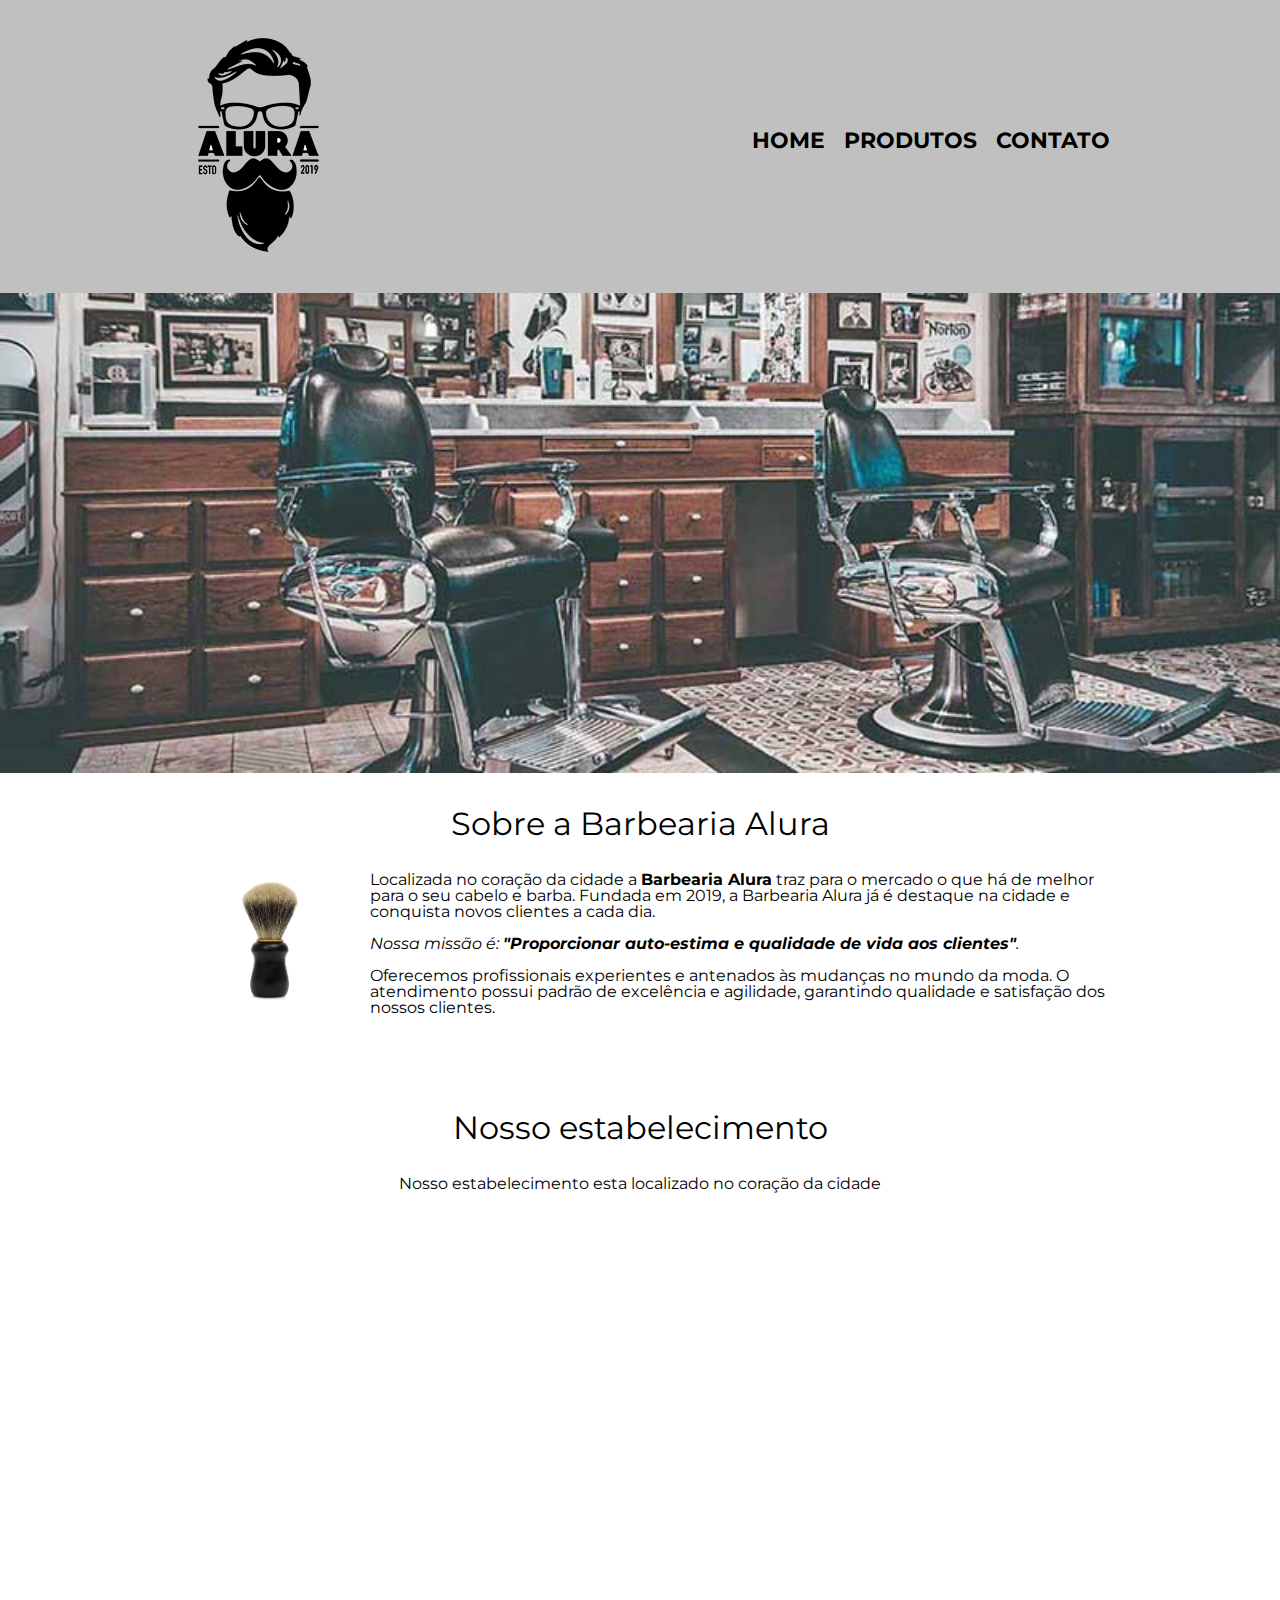
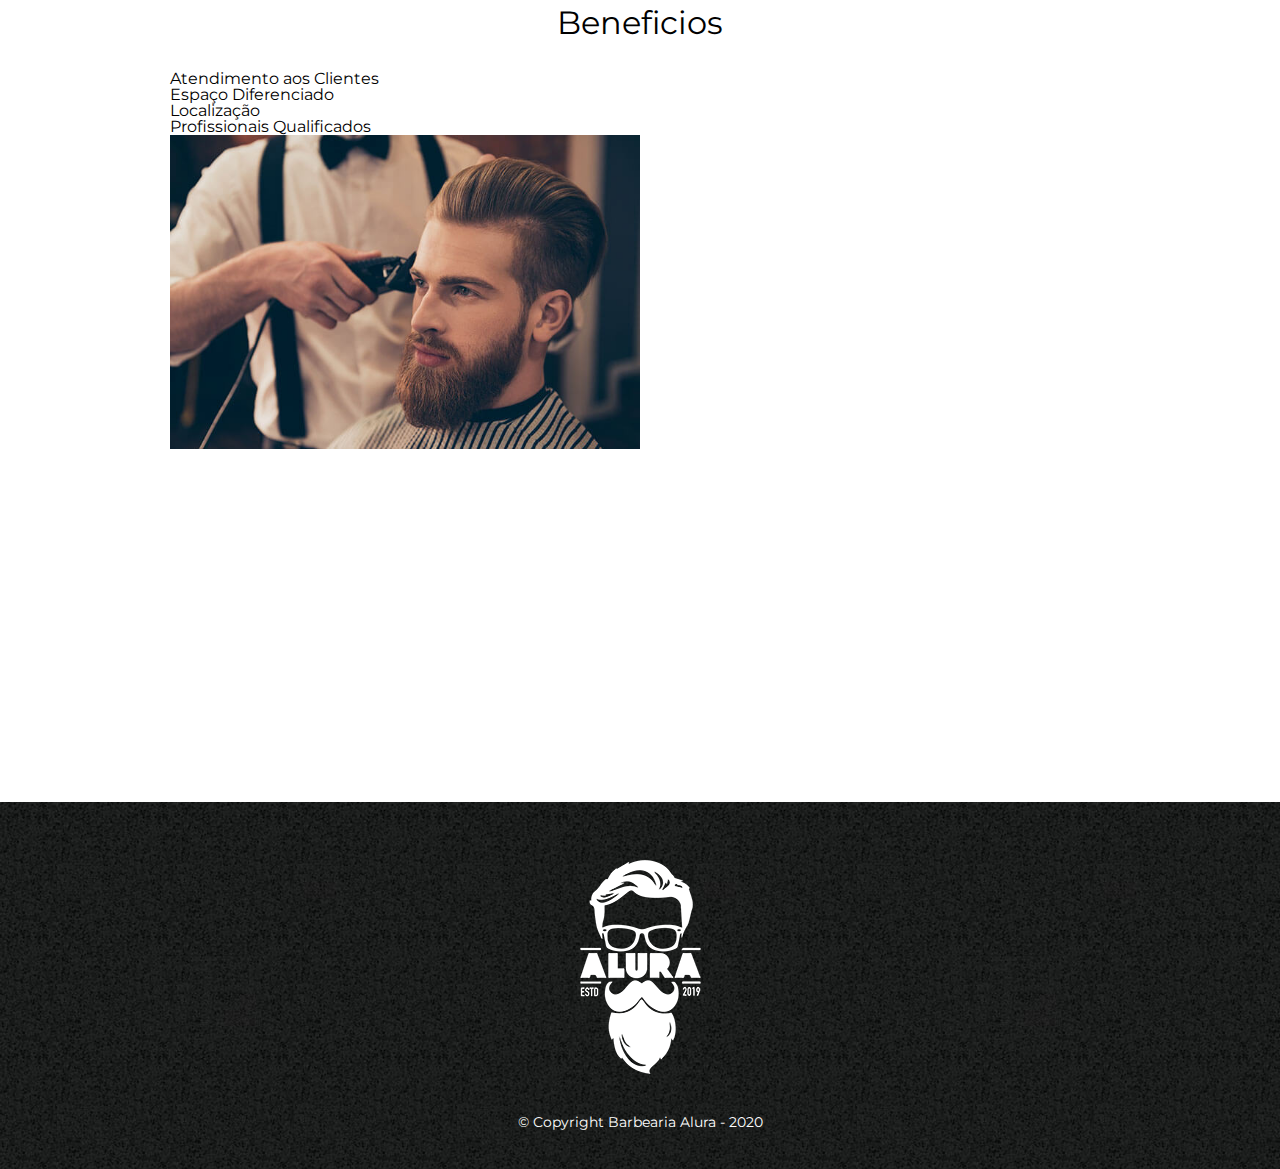
<file: index.html>
<!DOCTYPE html>
<html lang="pt-br">
	<head> <!--Cabeçalho do html,informa dados para o navegador-->
		<meta charset="UTF-8">
		<title>Barbearia Alura</title>
		<link rel="stylesheet" href="css/reset.css">
		<link rel="stylesheet" href="css/style.css">
		<link href="https://fonts.googleapis.com/css?family=Montserrat&display=swap" rel="stylesheet">
	</head>

	<body> <!-- Exibe as informações no navegador-->
		<header>
			<div class="caixa_navegacao">
				<h1><img src="images/logo.png" alt="Logo da Barbearia Alura"></h1>

				<nav>
					<ul>
						<li><a href="index.html">Home</a></li>
						<li><a href="produtos.html">Produtos</a></li>
						<li><a href="contato.html">Contato</a></li>
					</ul>
				</nav>
			</div>
		</header>

		<img class="banner" src="images/banner.jpg">

		<main>
			<section class="principal">
				<h2 class="titulo_principal">Sobre a Barbearia Alura</h2>
		 	
		 		<img class="utensilios" src="images/pincel.png" alt="Utensilio de barbeiro.">

				<p>Localizada no coração da cidade a <strong>Barbearia Alura</strong> traz para o mercado o que há de melhor para o seu cabelo e barba. Fundada em 2019, a Barbearia Alura já é destaque na cidade e conquista novos clientes a cada dia.</p>

				<p id="missao"><em>Nossa missão é: <strong>"Proporcionar auto-estima e qualidade de vida aos clientes"</strong>.</em></p>

				<p>Oferecemos profissionais experientes e antenados às mudanças no mundo da moda. O atendimento possui padrão de excelência e agilidade, garantindo qualidade e satisfação dos nossos clientes.</p>
			</section>

			<section class="mapa">
				<h3 class="titulo_principal">Nosso estabelecimento</h3>

				<p>Nosso estabelecimento esta localizado no coração da cidade</p>

				<iframe src="https://www.google.com/maps/embed?pb=!1m18!1m12!1m3!1d3656.4485981309026!2d-46.63465338545084!3d-23.58823936846951!2m3!1f0!2f0!3f0!3m2!1i1024!2i768!4f13.1!3m3!1m2!1s0x94ce5a2b2ed7f3a1%3A0xab35da2f5ca62674!2sCaelum%20-%20Escola%20de%20Tecnologia!5e0!3m2!1spt-BR!2sbr!4v1585162754283!5m2!1spt-BR!2sbr" width="100%" height="300" frameborder="0" style="border:0;" allowfullscreen="" aria-hidden="false" tabindex="0"></iframe>
			</section>

			<section class="beneficios">
				<h3 class="titulo_principal">Beneficios</h3>

				<ul>
					<li class="itens">Atendimento aos Clientes</li>
					<li class="itens">Espaço Diferenciado</li>
					<li class="itens">Localização</li>
					<li class="itens">Profissionais Qualificados</li>
				</ul>

				<img src="images/small-banner.jpg" class="img_beneficios">

				<div class="video">
					<iframe width="560" height="315" src="https://www.youtube.com/embed/wcVVXUV0YUY" frameborder="0" allow="accelerometer; autoplay; encrypted-media; gyroscope; picture-in-picture" allowfullscreen></iframe>
				</div>
			</section>
		</main>

		<footer>
			<img src="images/logo-branco.png" alt="Logo da Barbearia Alura">
			<p class="copyright">&copy; Copyright Barbearia Alura - 2020</p>
		</footer>

	</body>
</html>
</file>
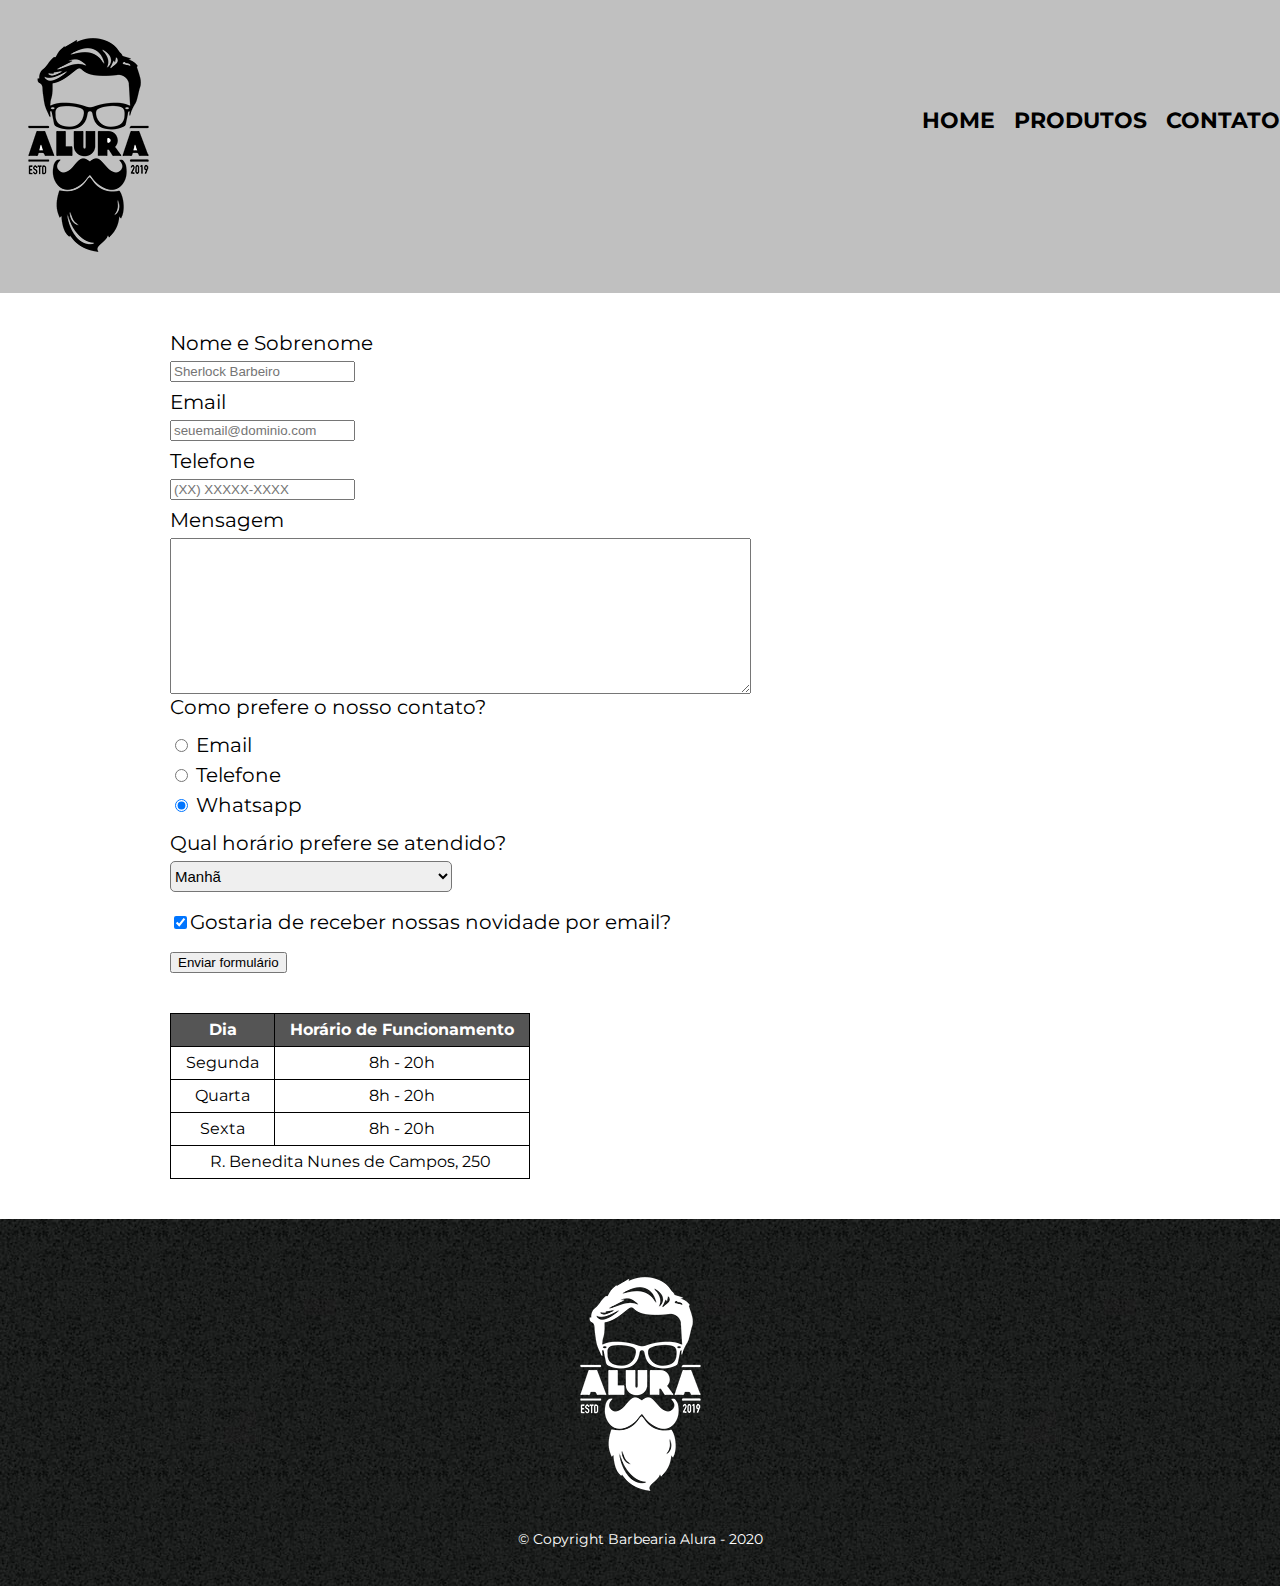
<file: contato.html>
<!DOCTYPE html>

<html lang='pt-br'>
	<head>
		<meta charset="UTF-8">
		<title>Contato - Barbearia Alura</title>
		<link rel="stylesheet" href="css/reset.css"></link>
		<link rel="stylesheet" href="css/style.css">
		<link href="https://fonts.googleapis.com/css?family=Montserrat&display=swap" rel="stylesheet">
	</head>

	<body>
		<header>
			<div class="caixa-navegacao">
				<h1><img src="images/logo.png" alt="Logo da Barbearia Alura"></h1>

				<nav>
					<ul>
						<li><a href="index.html">Home</a></li>
						<li><a href="produtos.html">Produtos</a></li>
						<li><a href="contato.html">Contato</a></li>
					</ul>
				</nav>
			</div>
		</header>

		<main>
			<form>
				<label for="nome-sobrenome">Nome e Sobrenome</label>
				<input type="text" id="nome-sobrenome" class="input-padrao" required placeholder="Sherlock Barbeiro">

				<label for="email">Email</label>
				<input type="email" id="email" class="input-padrao" required placeholder="seuemail@dominio.com">

				<label for="telefone">Telefone</label>
				<input type="tel" id="telefone" class="input-padrao" required placeholder="(XX) XXXXX-XXXX">

				<label for="mensagem">Mensagem</label>
				<textarea cols="70" rows="10" id="mensagem" class="input-padrao" required></textarea>

				<fieldset>
					
					<legend>Como prefere o nosso contato?</legend>

					<label for="radio-email">
						<input type="radio" name="contato" value="email" id="radio-email">
						Email
					</label>
					
					<label for="radio-telefone">
						<input type="radio" name="contato" value="telefone" id="radio-telefone">
						Telefone
					</label>

					<label for="radio-whatsapp">
						<input type="radio" name="contato" value="whatsapp" id="radio-whatsapp" checked>
						Whatsapp
					</label>

				</fieldset>

				<filedset>
				
				<legend>Qual horário prefere se atendido?</legend>
				
				<select>
					<option>Manhã</option>
					<option>Tarde</option>
					<option>Noite</option>
				</select>

				</filedset>

				<label class="checkbox "><input type="checkbox"checked>Gostaria de receber nossas novidade por email?</label>

				<input type="submit" value="Enviar formulário" class="enviar-form">

			</form>

			<table>
				
				<thead>
					<tr>			  <!--Linha-->
						<th>Dia</th>  <!--Celulas do head da tabela-->
						<th>Horário de Funcionamento</th>
					</tr>
				</thead>

				<tbody>
					<tr>
						<td>Segunda</td>
						<td>8h - 20h</td>
					</tr>
					<tr>
						<td>Quarta</td>
						<td>8h - 20h</td>
					</tr>
					<tr>
						<td>Sexta</td>
						<td>8h - 20h</td>
					</tr>
					<tr>
    					<td colspan="2">R. Benedita Nunes de Campos, 250</td> <!-- concatena celula-->
					</tr>
				</tbody>

			</table>

		</main>

		<footer>
			<img src="images/logo-branco.png" alt="Logo da Barbearia Alura">
			<p class="copyright">&copy; Copyright Barbearia Alura - 2020</p>
		</footer>
	</body>
</html>
</file>
<file: css/style.css>
body {
	font-family: 'Montserrat', sans-serif;
}

header {
	background: #C0C0C0;
	padding: 20px 0;
}
 
.caixa_navegacao {
	position: relative;
	width: 940px;	/*largura padrao da web*/
	margin: 0 auto;
}

nav {
	position: absolute;
	top: 110px;
	right: 0;
}

nav li {
	display: inline;
	margin: 0 0 0 15px;
}

nav a {
	text-transform: uppercase;
	text-decoration: none;
	color: black;
	font-weight: bold;
	font-size: 22px;
}
nav a:hover {
	color: #CC8819;
	text-decoration: underline;
}

/*Pagina Inicial*/

.banner {
	width: 100%;
}

.titulo_principal {
	text-align: center;
	font-size: 2em;
	margin: 1em 0 1em;
	clear: left;
}

.principal p {
	margin: 0 0 1em;
}

.principal strong {
	font-weight: bold;
}

.principal em {
	font-style: italic;
}

.img_beneficios {
	width: 50%;
}

.utensilios {
	width: 120px;
	transform: rotate(90deg);
	float: left;
	margin: 40px;
}

.mapa {
	padding: 3em 0;
}

.mapa p {
	margin: 0 0 2em;
	text-align: center;
}

.video {
    width: 560px;
    margin: 1em auto;
}

/*Produtos*/

.produtos {
	width: 940px;
	margin: 0 auto;
	padding: 50px 0;
}

.produtos li {
	display: inline-block;
	text-align: center;
	width: 30%;
	vertical-align: top;
	margin: 0 1.5%;
	padding: 30px 20px;
	
	box-sizing: border-box;		/*Ajusta os espaçamentos*/
	border: 3px solid #000000;
	border-radius: 10px 40px 10px 40px;
}

.produtos li:hover {
	border-color: #8888FF;
}

.produtos li:hover h2{
	font-size: 34px;
}

.produtos li:active {
	border-color: #00AA99;
}

.produtos h2 {
	font-size: 30px;
	font-weight: bold;
}

.produto_descricao {
	font-size: 18px;
}

.produto_preco {
	font-size: 22px;
	font-weight: bold;

	margin: 10px 0;
}

/*Contato*/

main {
	width: 940px;
	margin: 0 auto;
}

form {
	margin: 40px 0;

}
form label, form legend {
	display: block;
	font-size: 20px;
	margin: 10px 0 8px;
}

form select {
	width: 30%;
	padding:5px 0;
	font-size: 15px;
	border-radius: 5px;
}

.input_padrao{
	display: block;
	margin: 0 0 20px;
	padding:10px 25px;
	width: 50%;
}

.checkbox {
	margin: 20px 0;
}

.enviar_form {
	width: 40%;
	padding: 15px 0;
	color: white;
	background: orange;
	font-weight: bold;
	font-size:18px;
	border: none;
	border-radius: 5px;

	cursor: pointer;
	transition: 1s all;

}

.enviar_form:hover {
	background: darkorange;
	transform: scale(1.1);
}

table {
	margin: 20px 0 40px;
}

thead {
	background: #555555;
	color: white;
	font-weight: bold;
}

td, th {
	border: 1px solid black;
	padding: 8px 15px;
	text-align: center;
}

footer {
	text-align: center;
	background-image: url(../images/bg.jpg);
	padding: 40px 0;
}

.copyright {
	font-size: 14px;
	color: #ffffff;
	margin-top: 20px;
}
</file>
